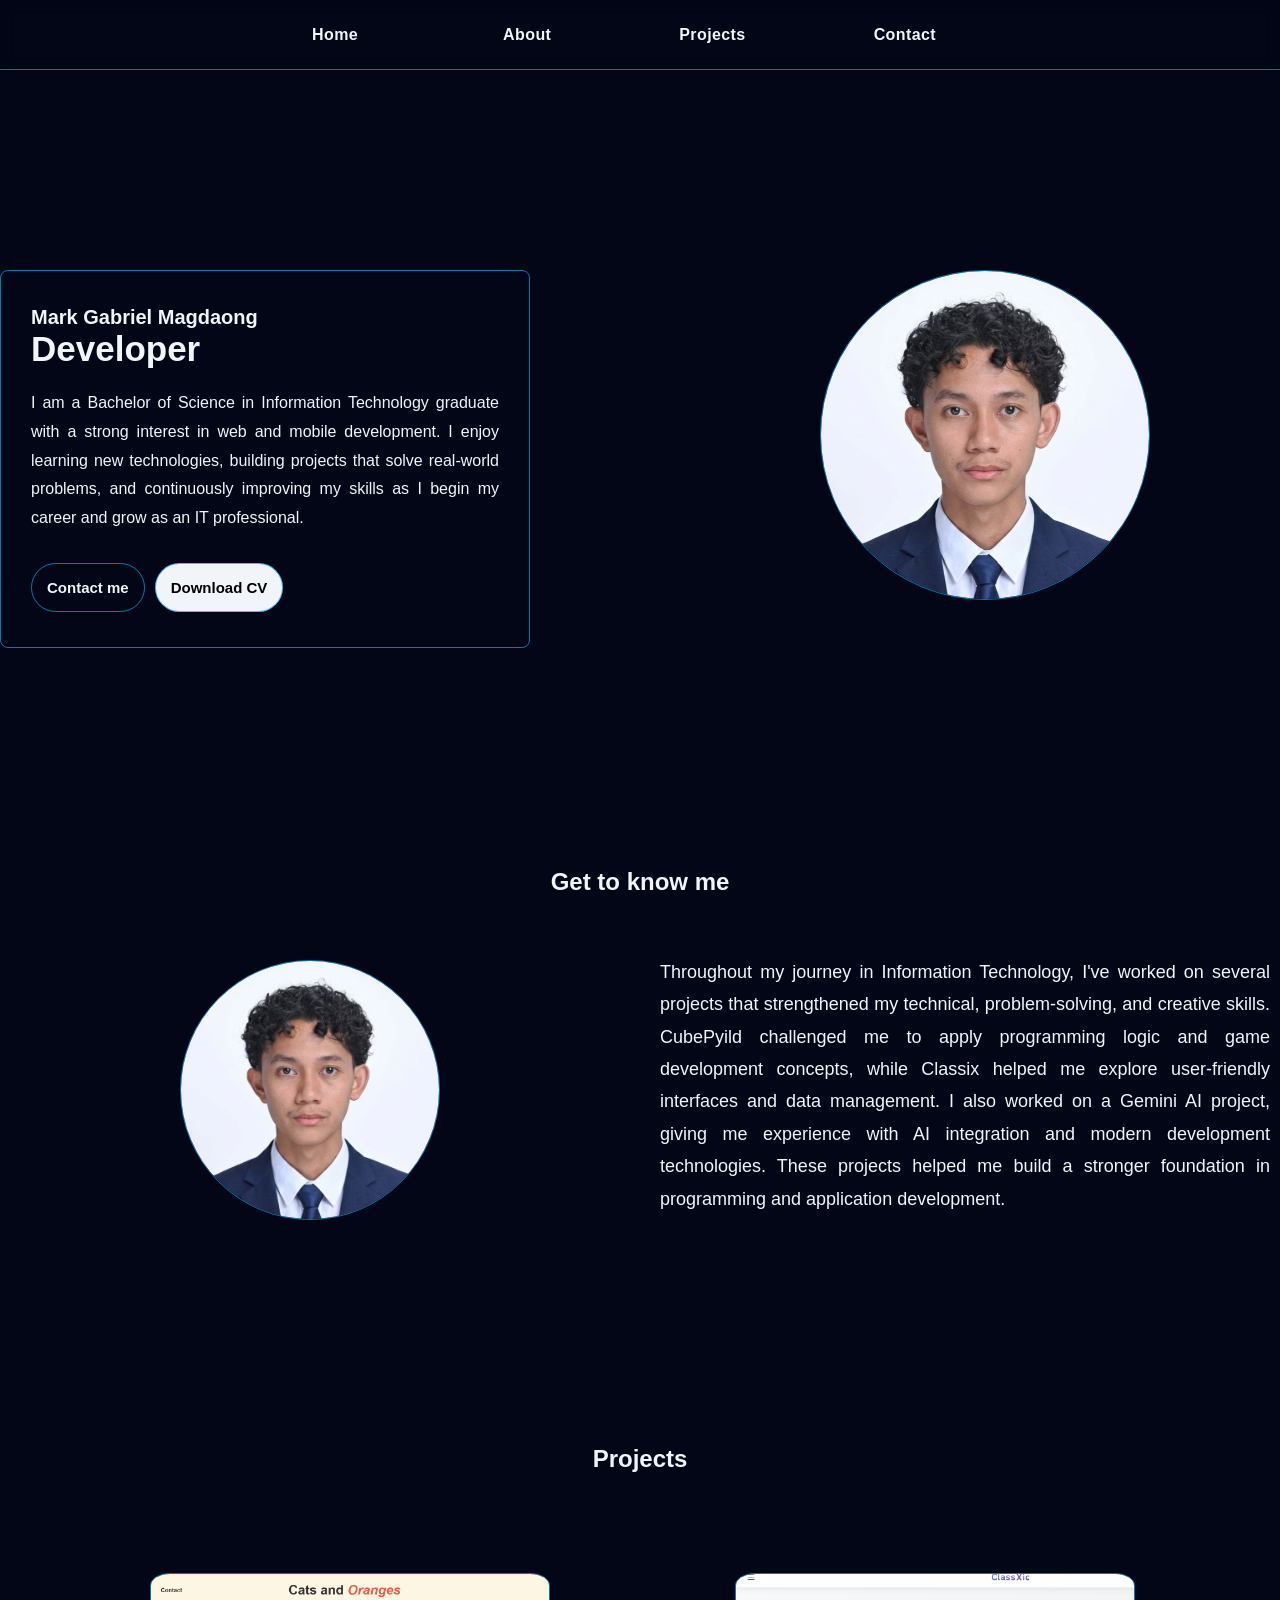
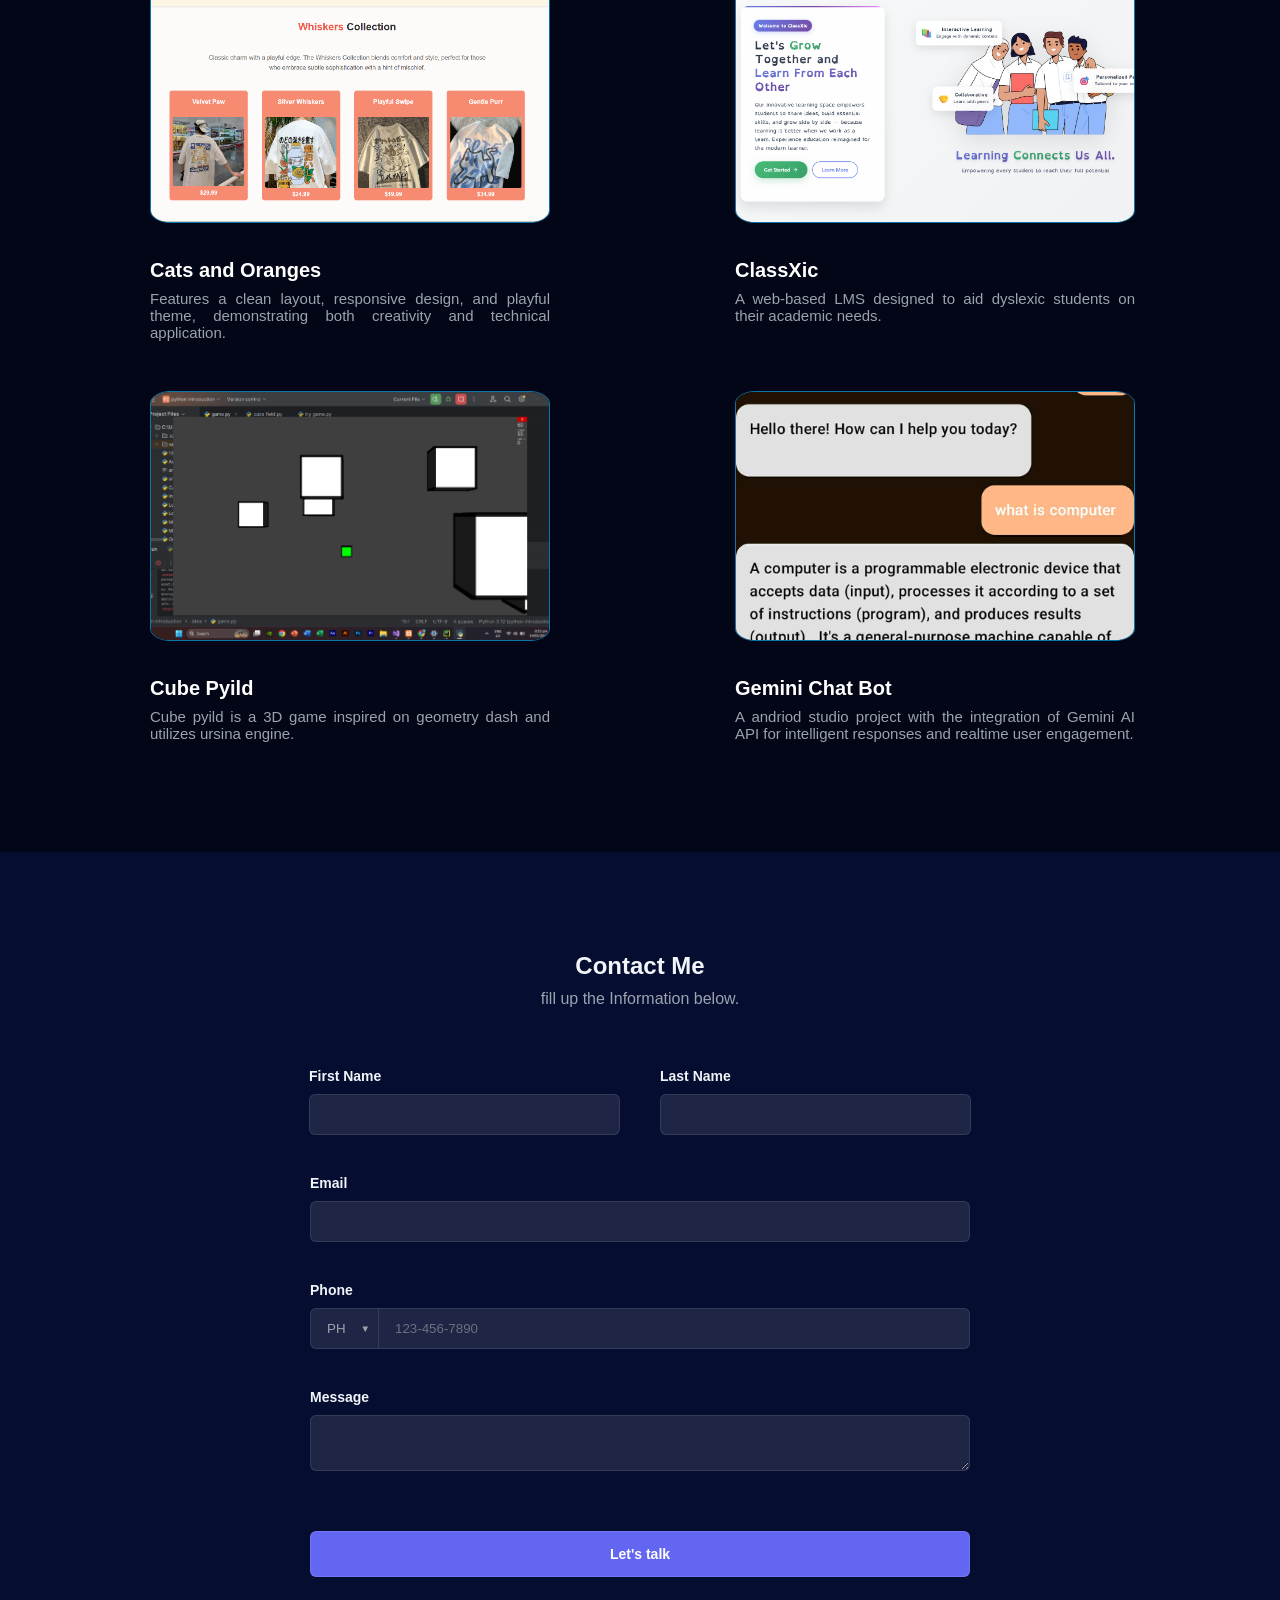
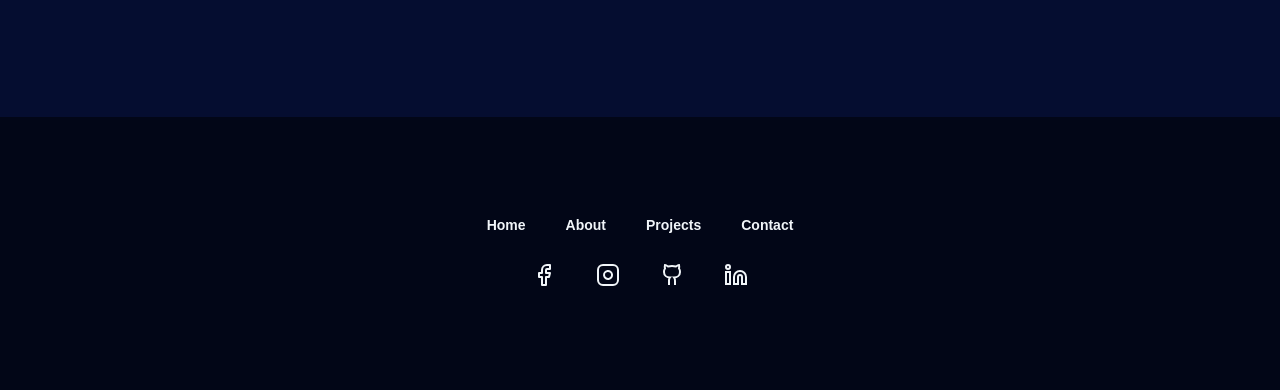
<file: index.html>
<!DOCTYPE html>
<html lang="en">
    <head>
        <title>Portfolio</title>
        <link rel="stylesheet" href="styles.css">
        <meta charset="UTF-8">
        <meta name="viewport" content="width=device-width, initial-scale=1.0">
    </head>

    <body>
        <nav class="navbar">
            <a href="#" class="navbar-home">Home</a>

            <button type="button" class="navbar-toggle" id="navbar-toggle" aria-label="Toggle menu" aria-expanded="false" aria-controls="navbar-links">
                <span></span>
                <span></span>
                <span></span>
            </button>

            <ul class="navbar-links" id="navbar-links">
                <li><a href="#about">About</a></li>
                <li><a href="#projects">Projects</a></li>
                <li><a href="#contacts">Contact</a></li>
            </ul>
        </nav>

        <section class="info-1" ">
            <div class="main">
                <h3>Mark Gabriel Magdaong</h3>
                <h1>Developer</h1>
                <p>I am a Bachelor of Science in Information Technology graduate with a strong interest in web and mobile development. I enjoy learning new technologies, building projects that solve real-world problems, and continuously improving my skills as I begin my career and grow as an IT professional.</p>
    
                <div class="contact-me">
                    <a href="#contacts" class="c" > Contact me</a>
                    <a href="pdf/Magdaong_CV.pdf" class="v" download="pdf/Magdaong_CV.pdf" target="_blank">Download CV</a>
                </div>
            </div>

            <div class="me-1">
                <div class="photo">
                    <img src="img/me.jpg" alt="me" >
                </div>
            </div>

        </section>

        <section class="about-me" id="about">
            <h1>Get to know me</h1>
            <div class="sep">
                <div class="photo2">
                    <img src="img/me.jpg" alt="me">
                </div>

                <div class="description">
                    <p>Throughout my journey in Information Technology, I've worked on several projects that strengthened my technical, problem-solving, and creative skills. CubePyild challenged me to apply programming logic and game development concepts, while Classix helped me explore user-friendly interfaces and data management. I also worked on a Gemini AI project, giving me experience with AI integration and modern development technologies. These projects helped me build a stronger foundation in programming and application development.
                    </p>
                </div>
            </div>
        </section>

        <section class="projects" id="projects">
            <h1>Projects</h1>

            <div class="project-row">
                <div class="project-card">

                    <div class="card-image">
                        <img src="img/co.png" alt="Photo of Cats and Oranges">

                        <div class="card-overlay">
                            <a href="https://gablllllll.github.io/CatsandOranges.github.io/" target="_blank" class="btn-live">View Live Site</a>
                            <a href="https://github.com/Gablllllll/CatsandOranges.github.io.git" target="_blank" class="btn-code"> GitHub Code</a>
                        </div>
                    </div>
                    
                    <h3>Cats and Oranges</h3>
                    <p>Features a clean layout, responsive design, and playful theme, demonstrating both creativity and technical application.</p>
                </div>

                <div class="project-card">
                    <div class="card-image">
                        <img src="img/cl.png" alt="Photo of ClassXic">

                        <div class="card-overlay">
                            <a href="https://classxics.free.nf/" target="_blank" class="btn-live">View Live Site</a>
                            <a href="https://github.com/Gablllllll/cx.git" target="_blank" class="btn-code">GitHub Code</a>
                        </div>

                    </div>

                    <h3>ClassXic</h3>
                    <p>A web-based LMS designed to aid dyslexic students on their academic needs.</p>
                </div>

                <div class="project-card">
                    <div class="card-image">
                        <img src="img/cp.png" alt="Photo of Cube Pyild">

                        <div class="card-overlay">
                            <a href="https://github.com/Gablllllll/Cube-Pyild.git" target="_blank" class="btn-code">GitHub Code</a>
                        </div>
                    </div>

                    <h3>Cube Pyild</h3>
                    <p>Cube pyild is a 3D game inspired on geometry dash and utilizes ursina engine.</p>
                </div>

                <div class="project-card">
                    <div class="card-image">
                        <img src="img/cb.jpg" alt="photo of Chatbot">

                        <div class="card-overlay">
                            <a href="https://github.com/Gablllllll/Gemini.git" target="_blank" class="btn-code">GitHub Code</a>
                        </div>
                    </div>

                    <h3>Gemini Chat Bot</h3>
                    <p>A andriod studio project with the integration of Gemini AI API for intelligent responses and realtime user engagement.</p>
                </div>
               
            </div>
        </section>

        <section class="contact-infos" id="contacts">

            <div class="contact-content">
                <h1>Contact Me</h1>
                 <p>fill up the Information below.</p>


                 <form action="https://formspree.io/f/mkjwzkzd" method="POST">

                    <div class="contact-outline">
                        <div class="individual-field">
                            <label for="firstname">First Name</label>
                            <input type="text" name="firstname" placeholder="" required>
                        </div>
    
                        <div class="individual-field">
                            <label for="lastname">Last Name</label>
                            <input type="text" name="lastname" placeholder="" required> 
                        </div>
                    </div>

                    <div class="contact-outline2">
                        <div class="individual-field">
                            <label for="email">Email</label>
                            <input type="email" name="email" placeholder="" required>
                        </div>
    
                        <div class="individual-field">
                            <label for="phone">Phone</label>

                            <div class="phone-select"> 
                                <div class="country-select">

                                    <select id="country" name="country" aria-label="Country">
                                        <option value="PH">PH</option>
                                        <option value="US">US</option>
                                        <option value="EU">EU</option>
                                    </select>
                                </div>
                                
                                <input type="tel" id="phone" name="phone" placeholder="123-456-7890" required> <!-- put inside rhe phone select to apply the flexbox -->
                            </div>
                        </div>
    
                        <div class="individual-field">
                            <label for="message">Message</label>
                            <textarea name="message" placeholder=""></textarea>
                        </div>
                        
    
                        <div class="individual-field">
                            <button type="submit">Let's talk</button>
                        </div>
    
                    </div>
                </form>
            </div>
        </section>
    
        <footer class="footer">
            <div class="footer-content">
                <a href="#">Home</a>
                <a href="#about">About</a>
                <a href="#projects">Projects</a>
                <a href="#contacts">Contact</a>
            </div>
            <div class="footer-social">
                
                <a href="https://www.facebook.com/profile.php?id=61590436936513" target="_blank" class="facebook">
                    <svg width="24" height="24" viewBox="0 0 24 24" fill="none" xmlns="http://www.w3.org/2000/svg">
                        <path d="M18 2h-3a5 5 0 0 0-5 5v3H7v4h3v8h4v-8h3l1-4h-4V7a1 1 0 0 1 1-1h3z" stroke="currentColor" stroke-width="2" stroke-linecap="round" stroke-linejoin="round"/>
                    </svg>
                </a>
                <a href="https://www.instagram.com/cc8s__?igsh=MTEyb3NsYTNhZWh6bw==&igsi=MTEyb3NsYTNhZWh6bw==" target="_blank" class="instagram">
                    <svg width="24" height="24" viewBox="0 0 24 24" fill="none" xmlns="http://www.w3.org/2000/svg">
                        <path d="M17 2H7a5 5 0 0 0-5 5v10a5 5 0 0 0 5 5h10a5 5 0 0 0 5-5V7a5 5 0 0 0-5-5" stroke="currentColor" stroke-width="2"/>
                        <path d="M16 11.37a4 4 0 1 1-7.914 1.173A4 4 0 0 1 16 11.37m1.5-4.87h.01" stroke="currentColor" stroke-width="2"/>
                    </svg>
                </a>
                <a href="https://github.com/gablllllll" target="_blank" class="github">
                    <svg width="24" height="24" viewBox="0 0 24 24" fill="none" xmlns="http://www.w3.org/2000/svg">
                        <path d="M15 22v-4a4.8 4.8 0 0 0-1-3.5c3 0 6-2 6-5.5.08-1.25-.27-2.48-1-3.5.28-1.15.28-2.35 0-3.5 0 0-1 0-3 1.5-2.64-.5-5.36-.5-8 0C6 2 5 2 5 2c-.3 1.15-.3 2.35 0 3.5A5.4 5.4 0 0 0 4 9c0 3.5 3 5.5 6 5.5-.39.49-.68 1.05-.85 1.65S8.93 17.38 9 18v4" stroke="currentColor" stroke-width="2"/>
                    </svg>
            
                </a>
                <a href="" class="linkedin">
                    <svg width="24" height="24" viewBox="0 0 24 24" fill="none" xmlns="http://www.w3.org/2000/svg">
                        <path d="M16 8a6 6 0 0 1 6 6v7h-4v-7a2 2 0 0 0-4 0v7h-4v-7a6 6 0 0 1 6-6M6 9H2v12h4zM4 6a2 2 0 1 0 0-4 2 2 0 0 0 0 4" stroke="currentColor" stroke-width="2"/>
                    </svg>
                </a>

       
            </div>
        </footer>
        <script src="script.js"></script>
    </body>
</html>
</file>
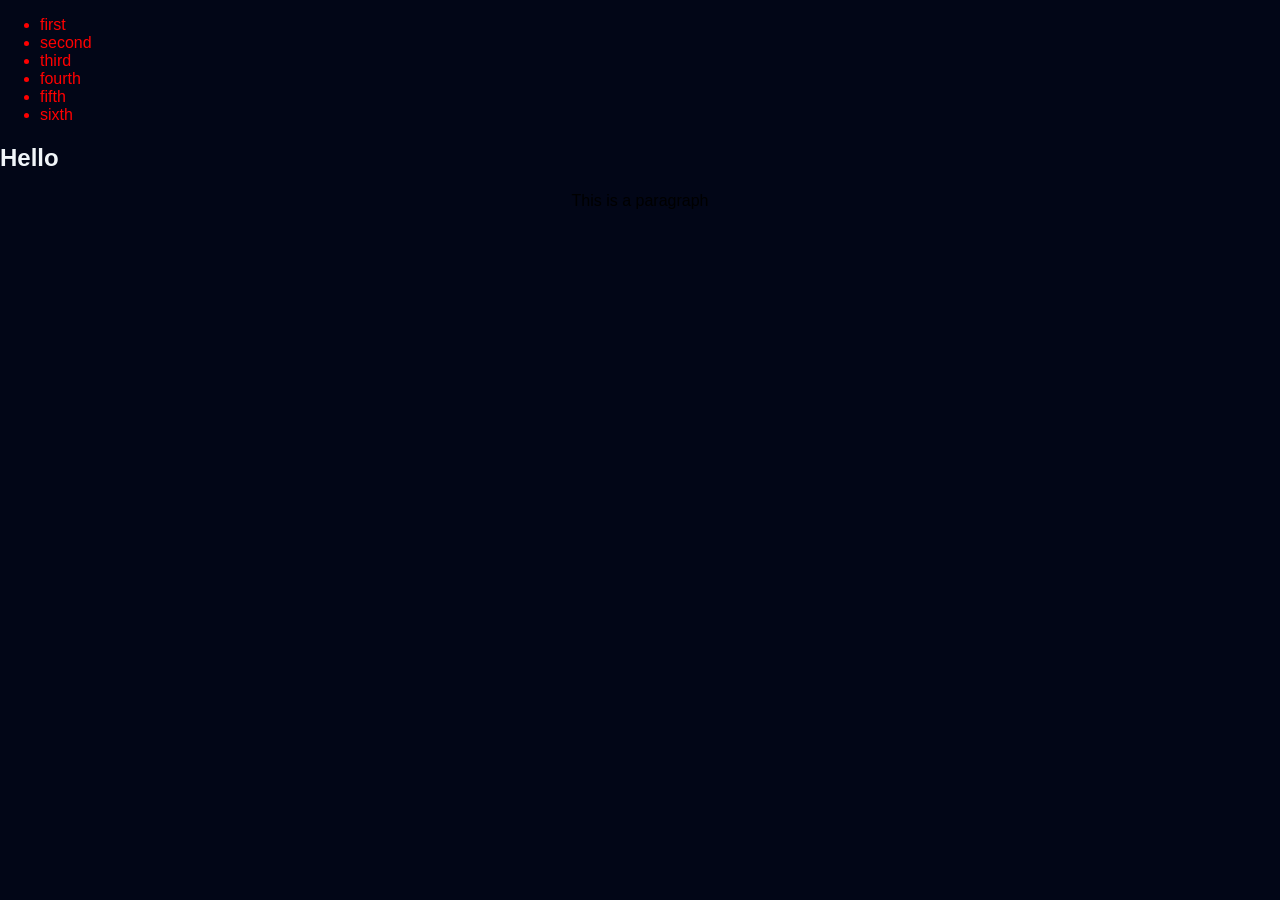
<file: add.html>
<!DOCTYPE html>
<html lang="en">
    <head>
        <title>hello</title>
        <link rel="stylesheet" href="styles.css">
        <meta charset="UTF-8">
        <meta name="viewport" content="width=device-width, initial-scale=1.0">
        <style>
            li{
                color: red;
            }

        </style>
    </head>
    <body>
        <nav>
            <ul>
                <li>first</li>
                <li>second</li>
                <li>third</li>
                <li>fourth</li>
                <li>fifth</li>
                <li>sixth</li>
            </ul>

        </nav>
        <section>
            <div>
                <h1>Hello</h1>
                <p>This is a paragraph</p>
            </div>
        </section>
        <footer>
            
        </footer>
    </body>
</html>
</file>
<file: styles.css>
* {
    box-sizing: border-box;
}

body{
    margin: 0; 
    font-family: Arial, Helvetica, sans-serif;
    background-color: #020617;
}

.navbar{
    position: sticky;
    top: 0;
    z-index: 1000;

    border-bottom: 1px solid rgba(14, 165, 233, 0.7); 
    
    align-items: center;
    display: flex;
    justify-content: space-between;
    height: 70px;

    background-color: rgba(2, 6, 23, 0.5);
    backdrop-filter: blur(10px);
   
}

.navbar-home{
    text-decoration: none;
    margin-left: 19.5rem;

    font-size: 1rem;
    font-weight: 600;
    letter-spacing: 0.025em;

    color: #f1f5f9; 
}

.navbar ul, .navbar-links{  /* added class navbar-links for hamburger menu */
    display: flex;
    list-style: none;
    margin: 0;
    padding: 0;
    text-decoration: none;
    margin-right: 21.5rem;
    justify-content: space-evenly;
    gap: 8rem;

    font-size: 1rem;
    font-weight: 600;
    letter-spacing: 0.025em;

}
.navbar li a{
    text-decoration: none;
  
    color: #f1f5f9;
}


.navbar-toggle{
    display: none;
    flex-direction: column;
    justify-content: center;
    margin-right: 10px;
    gap: 5px;
    width: 40px;
    height: 40px;
    padding: 0;
    border: 1px solid rgba(14, 165, 233, 0.7);
    border-radius: 6px;
    background: transparent;
    cursor: pointer;
}

.navbar-toggle span{
    display: block;
    width: 20px;
    height: 2px;
    margin: 0 auto;
    
    background-color: #f1f5f9;
    transition: transform 0.3s ease, opacity 0.3s ease;
}
.navbar-toggle.active span:nth-child(1){
    transform: translateY(7px) rotate(45deg);
}
.navbar-toggle.active span:nth-child(2){
    opacity: 0;
}
.navbar-toggle.active span:nth-child(3){
    transform: translateY(-7px) rotate(-45deg);
}

.info-1{
    padding-top: 200px;
    display: flex;
    padding-bottom: 100px;

    max-width: 80rem;
    margin: 0 auto;
}

.main{
    padding: 30px;
    max-width: 530px;
    border: 1px solid rgba(14, 165, 233, 0.7) ;
    border-radius: 0.5rem;
    padding: 35px 30px;    

}

.main p , a, h1, h3{
    color: #f1f5f9;
    text-align: justify;
}

.main p{
    font-size: 16px;
    font-weight: 400;
    margin: 0;
    line-height: 1.8;
    margin: 0 0 30px 0;  
    
}

.main h1{
    font-size: 35px;
    font-weight: 800;
    margin: 0;
    padding-bottom: 20px;
}

.main h3{
    font-size: 20px;
    font-weight: 600;
    margin: 0;
}

.contact-me{
    display: flex;
    gap: 10px;

}
.contact-me a{
    text-decoration: none;
    padding: 15px;
}

.c{
    border: 1px solid rgba(14, 165, 233, 0.7) ;
    border-radius: 10rem;
    font-size: 15px;
    font-weight: 600;
}

.v{

    border: 1px solid rgba(14, 165, 233, 0.7) ;
    border-radius: 10rem;
    background-color: #f1f5f9;
    color: #000;
    font-size: 15px;
    font-weight: 600;

}

.me-1{
    padding-left: 290px;
}

.photo{
    width: 330px;
    height: 330px;
    overflow: hidden;
    border: 1.5px solid rgba(14, 165, 233, 0.7); 
    border-radius: 50%;
}

.photo img{
    width: 100%;
    height: 100%;
 
}

.about-me{
    max-width: 80rem;
    margin: 0 auto;
    padding-bottom: 100px;

}

.about-me h1{
    text-align: center;
    padding-top: 100px;
    padding-bottom: 40px;
}

.sep{
    display: flex;
    align-items: center;
    margin: 0;

}

.photo2{
    width: 260px;
    height: 260px;
    overflow: hidden;
    border-radius: 50%;
    border: 1.5px solid rgba(14, 165, 233, 0.7);

    
    margin-left: 180px;
}

.photo2 img{
    width: 100%;
    height: 100%;

}

.description{
   
    color: #f1f5f9;
    text-align: justify;

}
.description p{
    width: 610px;
    line-height: 1.8;
    font-size: 18px;
    font-weight: 400;
    text-align: justify;


    margin-left: 220px;

}

.projects{
    padding-top: 100px;
    max-width: 80rem;
    padding-bottom: 100px;
    margin: 0 auto;

}.projects h1{
    text-align: center;
    padding-bottom: 80px;
}

.project-row{
    display: flex;
    flex-wrap: wrap;
    gap: 40px;
    margin-left: 150px;
}
    
.project-card{
    flex: 1 1 calc(50% - 80px);   /* for wrapping two cards in a row*/
    justify-content: center;
}
.card-image{
    position: relative;  /* for parent hover transition*/
    width: 100%;
    max-width: 400px;
    height: 250px;
    border-radius: 5%;
    overflow: hidden;
    border: 1px solid rgba(14, 165, 233, 0.7);
    
    
}
.card-image img{ 
    width: 100%;
    height: 100%;
    object-fit: cover;
    object-position: center;

    
}

.project-card h3{
    padding-top: 16px;
    color: #ffffff;
    font-size: 20px;
    margin-bottom: 0;
    text-align: justify;
}
.project-card p {
    width: 100%;
    max-width: 400px;
    margin-top: 8px;
    font-size: 15px;
    font-weight: 400;
    color: #9ca3af;
    text-align: justify;
}

.card-overlay{
    position: absolute; /* for child hover transition*/
    top: 0;
    left: 0;
    width: 100%;
    height: 100%;

    background-color: rgba(0, 0, 0, 0.6);
    opacity: 0;
    

    display: flex;
    flex-direction: column;
    align-items: center;
    justify-content: center;
    gap: 16px;
    transition: opacity 0.3s ease; 

}

.btn-live{
    text-align: center;
    padding: 14px 30px;


    text-decoration: none;
    border: 2px solid rgba(14, 165, 233, 0.7);
    border-radius: 999px;
    color: #ffffff;

    font-size: 14px;
    font-weight: 500;
}

.btn-code{
    padding: 14px 35px;
    text-decoration: none;
    border-radius: 999px;

    background-color: #ffffff;
    color: #000;

    font-size: 14px;
    font-weight: 500;
}
.btn-code:hover{ 
    color: #ffffff;
    background-color: #64748b;
    
}

.btn-live:hover{
    background-color: #3b82f6;

}
.card-image:hover img{
    filter: grayscale(50%);
}

.card-image:hover .card-overlay{ 
    opacity: 1; /* for transition*/
}


.contact-infos{ 
    background-color: #050d30;
    padding-top: 100px;
    padding-bottom: 100px;
}
.contact-content{
    max-width: 80rem;
    margin: 0 auto;
    
} 
.contact-content h1, p{
    text-align: center;
    margin: 0;
    margin-bottom: 10px;
}
.contact-content p{
    color: #9ca3af;
    padding-bottom: 50px;
}

.contact-outline{
  display: flex;  /* used to  align items*/
  justify-content: center;  /* center first name last name*/
  margin: 0;
  gap:40px;

}
.contact-outline2{
    margin: 0;
    margin-left: 310px;

    
}


.individual-field {
    color: #f1f5f9;
    display: flex; /* used to stock each items*/
    flex-direction: column; /* used to stock each items*/
    gap: 10px;
    max-width: 660px; /* used to match the size of firstname, Lastname*/
} 

.individual-field label{
    font-size: 14px;
    font-weight: 600;
    margin: 0;
}

.individual-field input,
.individual-field textarea
{
    background-color: rgba(255, 255, 255, 0.1);
    margin-bottom: 40px;
    padding: 12px 70px; /* for border size*/
    width: 100%;
    box-sizing: border-box;


    border: 1px solid rgba(255, 255, 255, 0.1);
    border-radius: 6px;
    color: #ffffff;

}
.individual-field textarea{
     
    resize: vertical;    

}

.individual-field button{

    margin-top: 20px;
    font-size: 14px;
    font-weight: 600;

    background-color: #6366f1;
    margin-bottom: 40px;
    border: 1px solid rgba(255, 255, 255, 0.1);
    padding: 14px 70px;  /* for border size*/
    border-radius: 6px;
    color: #ffffff;
}

.footer{
    padding-top: 100px;
    padding-bottom: 100px;
}
.footer-content{
    display: flex;
    justify-content: center;
    gap: 40px;
  

}

.footer-content a{
    text-decoration: none;
    font-size: 14px;
    font-weight: 600;

}

.footer-social{
    display: flex;
    justify-content: center;
    gap: 40px;
    padding-top: 30px;

}

.footer-social a{
    text-decoration: none;
    font-size: 14px;
    font-weight: 600;
    color: #f1f5f9;
}




.footer-social a:hover {
    color: #3b82f6;
}

.footer-content a:hover {
    color: #3b82f6;
}
.navbar a:hover {
    color: #3b82f6;
}
.individual-field button:hover{
    color: #000;
}
.c:hover{
    background-color: #3b82f6;
}
.v:hover{
    background-color:  rgba(255, 255, 255, 0.1);
    color: #ffffff;
}

.phone-select{
    display:flex;
    align-items: center;
    width: 100%;
    margin-bottom: 40px;
    background-color: rgba(255, 255, 255, 0.1);
    border: 1px solid rgba(255, 255, 255, 0.1);
    border-radius: 6px;
    overflow: hidden;
    box-sizing: border-box;
}
.country-select{
    position: relative;
    border-right: 1px solid rgba(255, 255, 255, 0.1);

 
}
.country-select select{
    padding: 12px 2rem 12px 1rem;
    appearance: none;
    background: transparent;
    border: none;
    cursor: pointer;
    outline: none;
    color: #9ca3af;
 

}
.country-select::after{
    content: "▼";
    position: absolute;
    right: 0.5rem;
    top: 50%;
    transform: translateY(-50%);
    color: #9ca3af;
    pointer-events: none;
    font-size: 0.6rem;
}
.phone-select input{
    flex:1;
    width: 100%;
    background: transparent;
    border: none;
    margin-bottom: 0;
    padding: 12px 70px 12px 1rem;
    outline: none;
    color: #ffffff;
    box-sizing: border-box;
}
.phone-select input::placeholder {
    color: #6b7280;
}

html {
    scroll-behavior: smooth;
}

@media (max-width: 1200px) {
    .navbar-home {
        margin-left: 2rem;
    }

    .navbar ul,
    .navbar-links {
        margin-right: 2rem;
        gap: 4rem;
    }

    .me-1 {
        padding-left: 80px;
    }

    .photo2 {
        margin-left: 80px;
    }

    .description p {
        margin-left: 80px;
        width: auto;
        max-width: 520px;
    }

    .project-row {
        margin-left: 60px;
        padding-right: 1.5rem;
    }

    .contact-outline2 {
        margin-left: 120px;
    }
}

@media (max-width: 992px) {
    .info-1 {
        flex-direction: column;
        align-items: center;
        padding: 120px 1.5rem 80px;
        gap: 40px;
    }

    .main {
        width: 100%;
        max-width: 600px;
    }

    .me-1 {
        padding-left: 0;
    }

    .sep {
        flex-direction: column;
        align-items: center;
        gap: 40px;
        padding: 0 1.5rem;
    }

    .photo2 {
        margin-left: 0;
    }

    .description p {
        margin-left: 0;
        width: 100%;
        max-width: 600px;
    }

    .project-row {
        margin-left: 0;
        justify-content: center;
        padding: 0 1.5rem;
    }

    .project-card {
        flex: 1 1 100%;
        max-width: 400px;
        display: flex;
        flex-direction: column;
        align-items: center;
    }

    .contact-outline {
        flex-direction: column;
        align-items: center;
        padding: 0 1.5rem;
        gap: 0;
    }

    .contact-outline2 {
        margin-left: 0;
        padding: 0 1.5rem;
        display: flex;
        flex-direction: column;
        align-items: center;
    }

    .individual-field {
        width: 100%;
        max-width: 600px;
    }

    .contact-content {
        padding: 0 1.5rem;
    }
}

@media (max-width: 768px) {
    .navbar-toggle{
        display: flex;
    }
    .navbar-links{
        display: none;
    }
    .navbar-links.active{
        min-height: calc(100vh - 70px);  /* full screen minus navbar height */
        justify-content: flex-start;
        background-color: rgba(2, 6, 23, 0.5);
        backdrop-filter: blur(10px);
    }

    .navbar ul,
    .navbar-links {
        display: none;
        position: absolute;
        top: 70px;
        left: 0;
        right: 0;
        flex-direction: column;
        gap: 0;
        margin-right: 0;
        padding: 1rem 1.5rem 1.5rem;
        background-color: rgba(2, 6, 23, 0.98);
        border-bottom: 1px solid rgba(14, 165, 233, 0.7);
        backdrop-filter: blur(10px);
    }
    .navbar ul.active,
    .navbar-links.active {
        display: flex;
    }
    .navbar li {
        width: 100%;
    }
    .navbar li a {
        display: block;
        padding: 0.75rem 0;
    }
    .navbar-home{
        text-decoration: none;
        margin-left: 2rem;
    
        font-size: 1rem;
        font-weight: 600;
        letter-spacing: 0.025em;
    
        color: #f1f5f9; 
    }

    .info-1 {
        padding-top: 80px;
        padding-bottom: 20px;
    }

    .main h1 {
        font-size: 28px;
    }

    .main h3 {
        font-size: 18px;
    }

    .contact-me {
        flex-direction: column;
     
    }

    .contact-me a {
        text-align: center;
    }

    .photo {
        width: 260px;
        height: 260px;
    }

    .about-me h1 {
        padding-top: 40px;
        font-size: 28px;
    }
    .about-me {
        padding-bottom: 50px;
    }

    .photo2 {
        display: none;
    }

    .description p {
        font-size: 16px;
        
        
    }

    .projects {
        padding-top: 1px;
        padding-bottom: 60px;
    }

    .projects h1 {
        padding-bottom: 40px;
        font-size: 28px;
    }

    .individual-field input,
    .individual-field textarea {
        padding: 12px 16px;
    }

    .phone-select input {
        padding: 12px 16px 12px 1rem;
    }

    .individual-field button {
        width: 100%;
        padding: 14px 16px;
    }

    .contact-infos {
        padding-top: 60px;
        padding-bottom: 60px;
    }

    .footer {
        padding-top: 60px;
        padding-bottom: 60px;
    }

    .footer-content {
        flex-wrap: wrap;
        gap: 20px;
        padding: 0 1.5rem;
    }

    .footer-social {
        flex-wrap: wrap;
        gap: 24px;
    }
}

@media (max-width: 480px) {
    .navbar-home {
        margin-left: 1rem;
    }

    .navbar-toggle {
        margin-right: 1rem;
    }

    .main {
        padding: 24px 20px;
    }

    .main p {
        font-size: 15px;
    }

    .project-row {
        gap: 32px;
    }

    .card-image {
        height: 200px;
    }
    
}
</file>
